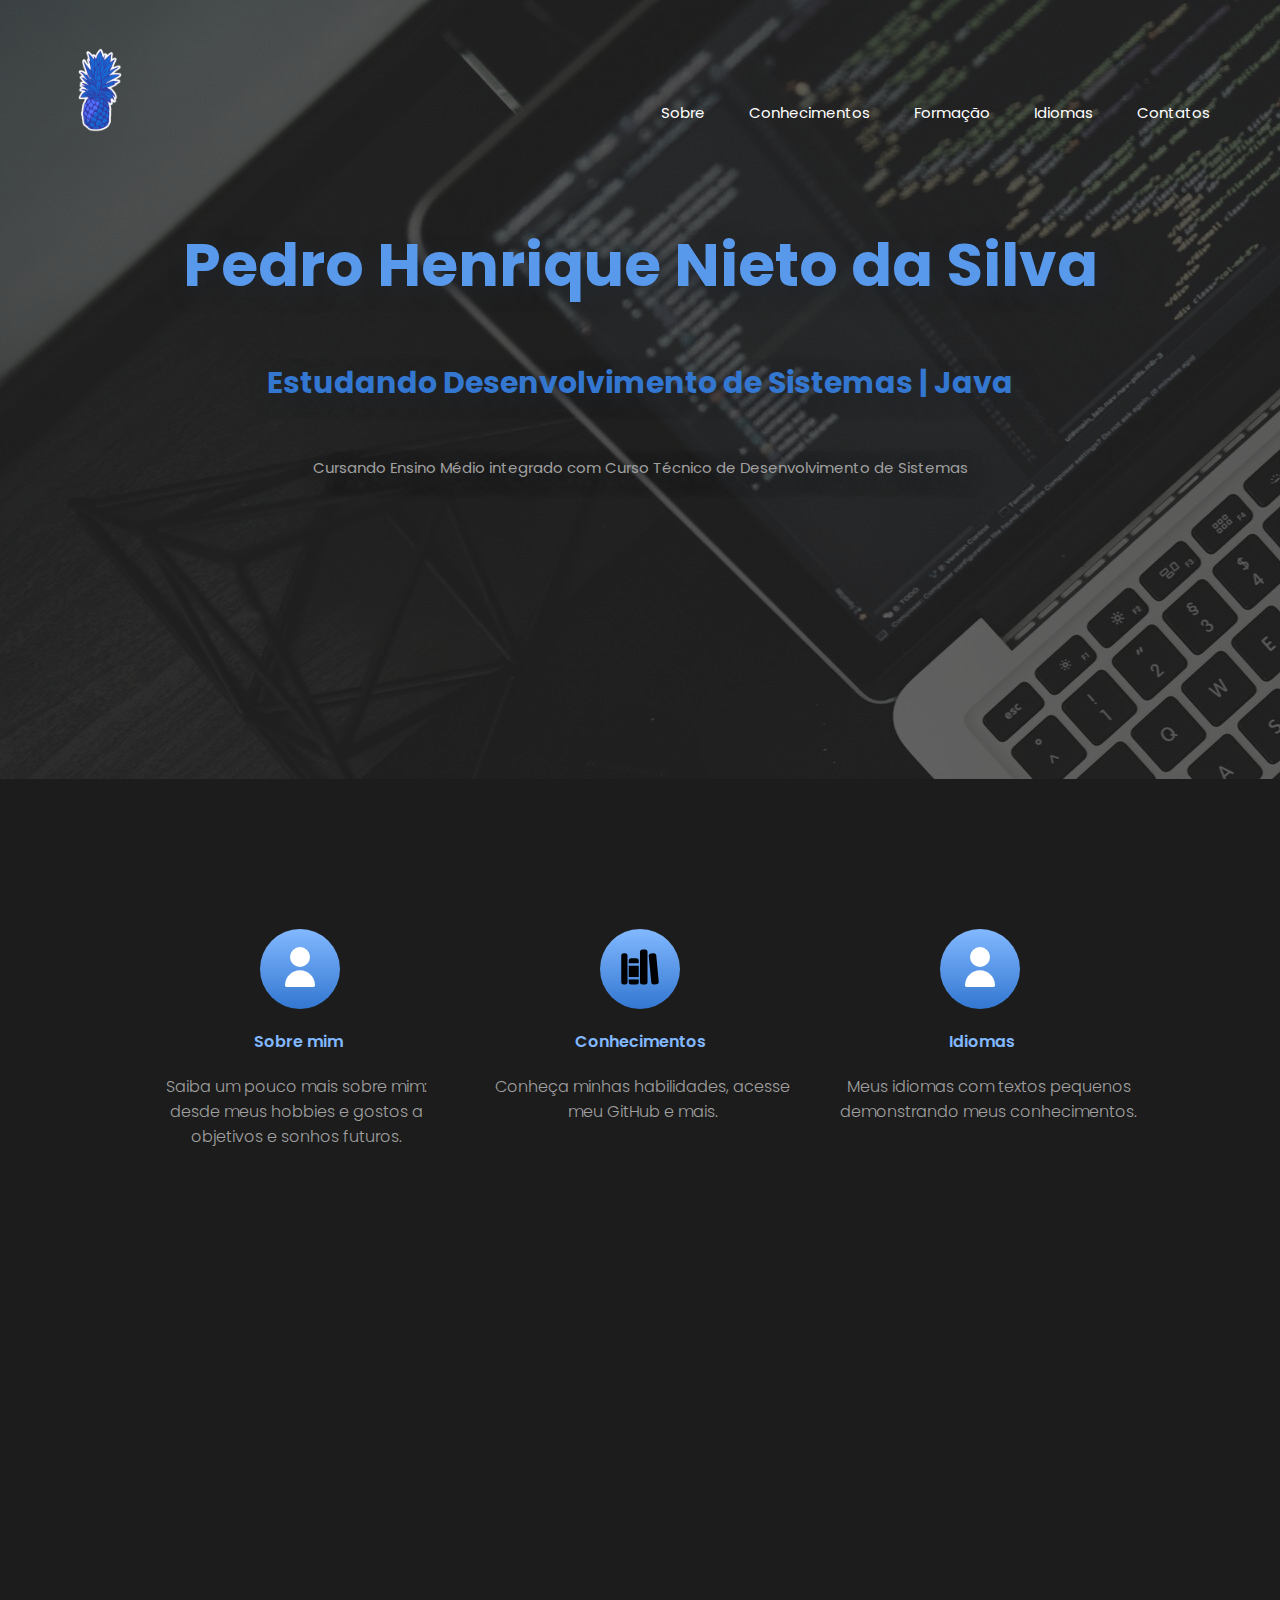
<file: index.html>
<!DOCTYPE html>
<html lang="en">
    <head>
        <meta charset="UTF-8">
        <meta http-equiv="X-UA-Compatible" content="IE=edge">
        <meta name="viewport" content="width=device-width, initial-scale=1.0">
        <link rel="stylesheet" href="style.css">
        <link rel="icon" ref="icon" type="image/png" href="img/logo.png">
        <title>Portfólio - Pedro Nieto</title>
    </head>
    <body id="bodyImg">

        <header>
            <img class="logo" src="img\logo.png"/>

            <div id="ulHeader">
                <span class="liHeader">Sobre</span>
                <span class="liHeader">Conhecimentos</span>
                <span class="liHeader">Formação</span>
                <span class="liHeader">Idiomas</span>
                <span class="liHeader">Contatos</span>
            </div>          
        </header>

        <h1 id="nome"> Pedro Henrique Nieto da Silva</h1><br><br>
        <h2 id="subTitulo">Estudando Desenvolvimento de Sistemas | Java</h2><br><br>
        <p id="cursando">Cursando Ensino Médio integrado com Curso Técnico de Desenvolvimento de Sistemas</p>

        <div class="scrollIconDiv">
        <lord-icon class="scrollIcon"
            src="https://cdn.lordicon.com/wtfdpwey.json"
            trigger="loop"
            delay="500"
            colors="primary:#ffffff,secondary:#3377d1">
        </lord-icon>
        </div>
        

        <main id="main1">
            <div class="iconsCircles">
                <div class="circles"><img class="iconsInsideCircle" src="user.svg"/></div>
                <div class="circles"><img class="iconsInsideCircle" src="library.svg"/></div>
                <div class="circles"><img class="iconsInsideCircle" src="user.svg"/></div>
            </div>
            
            <div class="textsCirclesDiv">
                <div id="circleSobre" class="textCircles" >
                    <span>Sobre mim</span>
                </div>
                
                <div id="circleConhecimentos" class="textCircles">
                    <span>Conhecimentos</span>
                </div>

                <div id="circleIdiomas" class="textCircles">
                    <span>Idiomas</span>
                </div>
            </div>
            <div class="descriptionsDiv">
                <p id="description1" class="descriptionDiv">Saiba um pouco mais sobre mim: desde meus hobbies e gostos a objetivos e sonhos futuros.</p>
                <p id="description2" class="descriptionDiv">Conheça minhas habilidades, acesse meu GitHub e mais.</p>
                <p id="description3" class="descriptionDiv">Meus idiomas com textos pequenos demonstrando meus conhecimentos.</p>
            </div>
        </main>

        <footer>
            
        </footer>
        <script src="https://cdn.lordicon.com/pzdvqjsp.js"></script>
    </body>
</html>
</file>
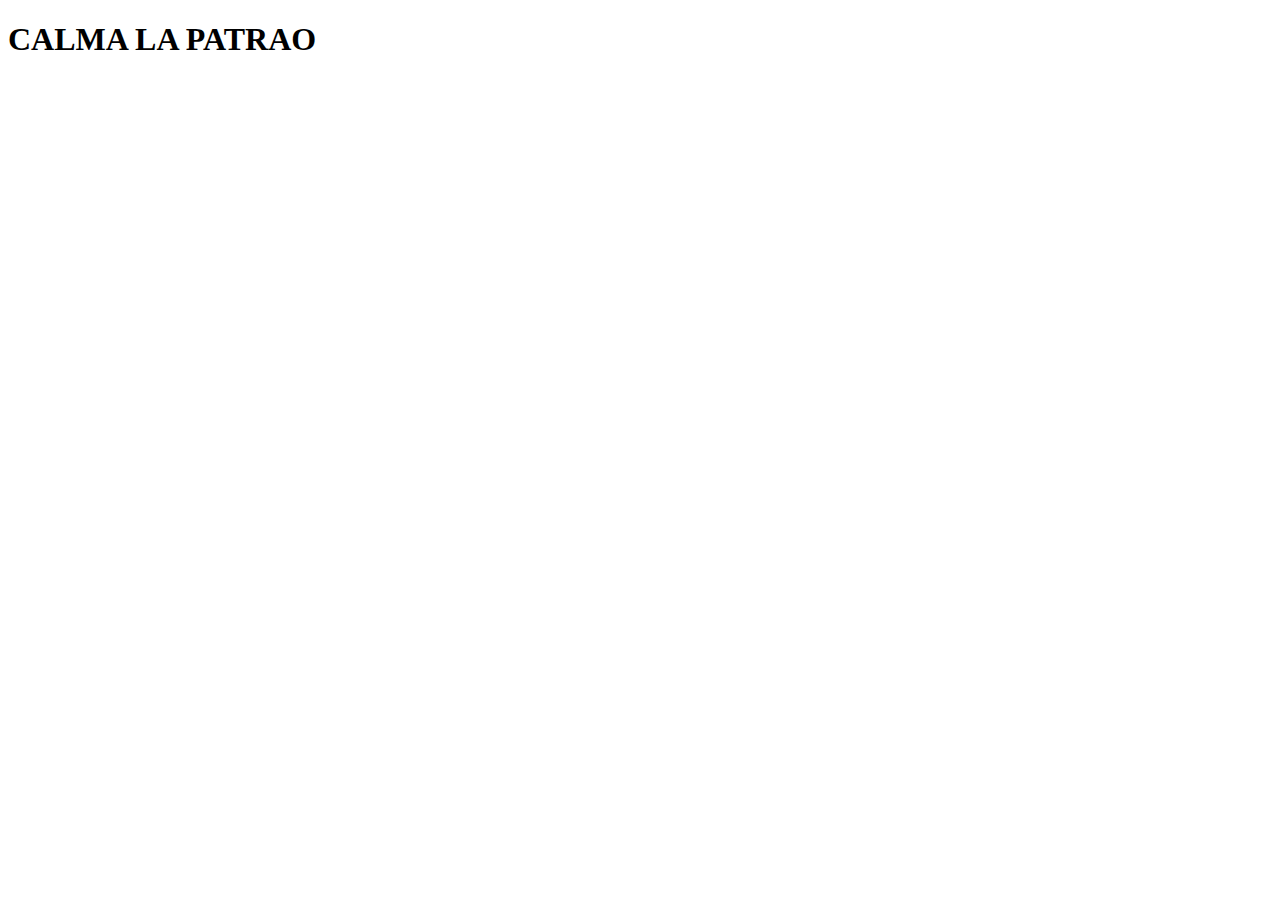
<file: conhecimento.html>
<!DOCTYPE html>
<html lang="en">
<head>
    <meta charset="UTF-8">
    <meta http-equiv="X-UA-Compatible" content="IE=edge">
    <meta name="viewport" content="width=device-width, initial-scale=1.0">
    <title>Document</title>
</head>
<body>
    <h1>CALMA LA PATRAO</h1>
</body>
</html>
</file>
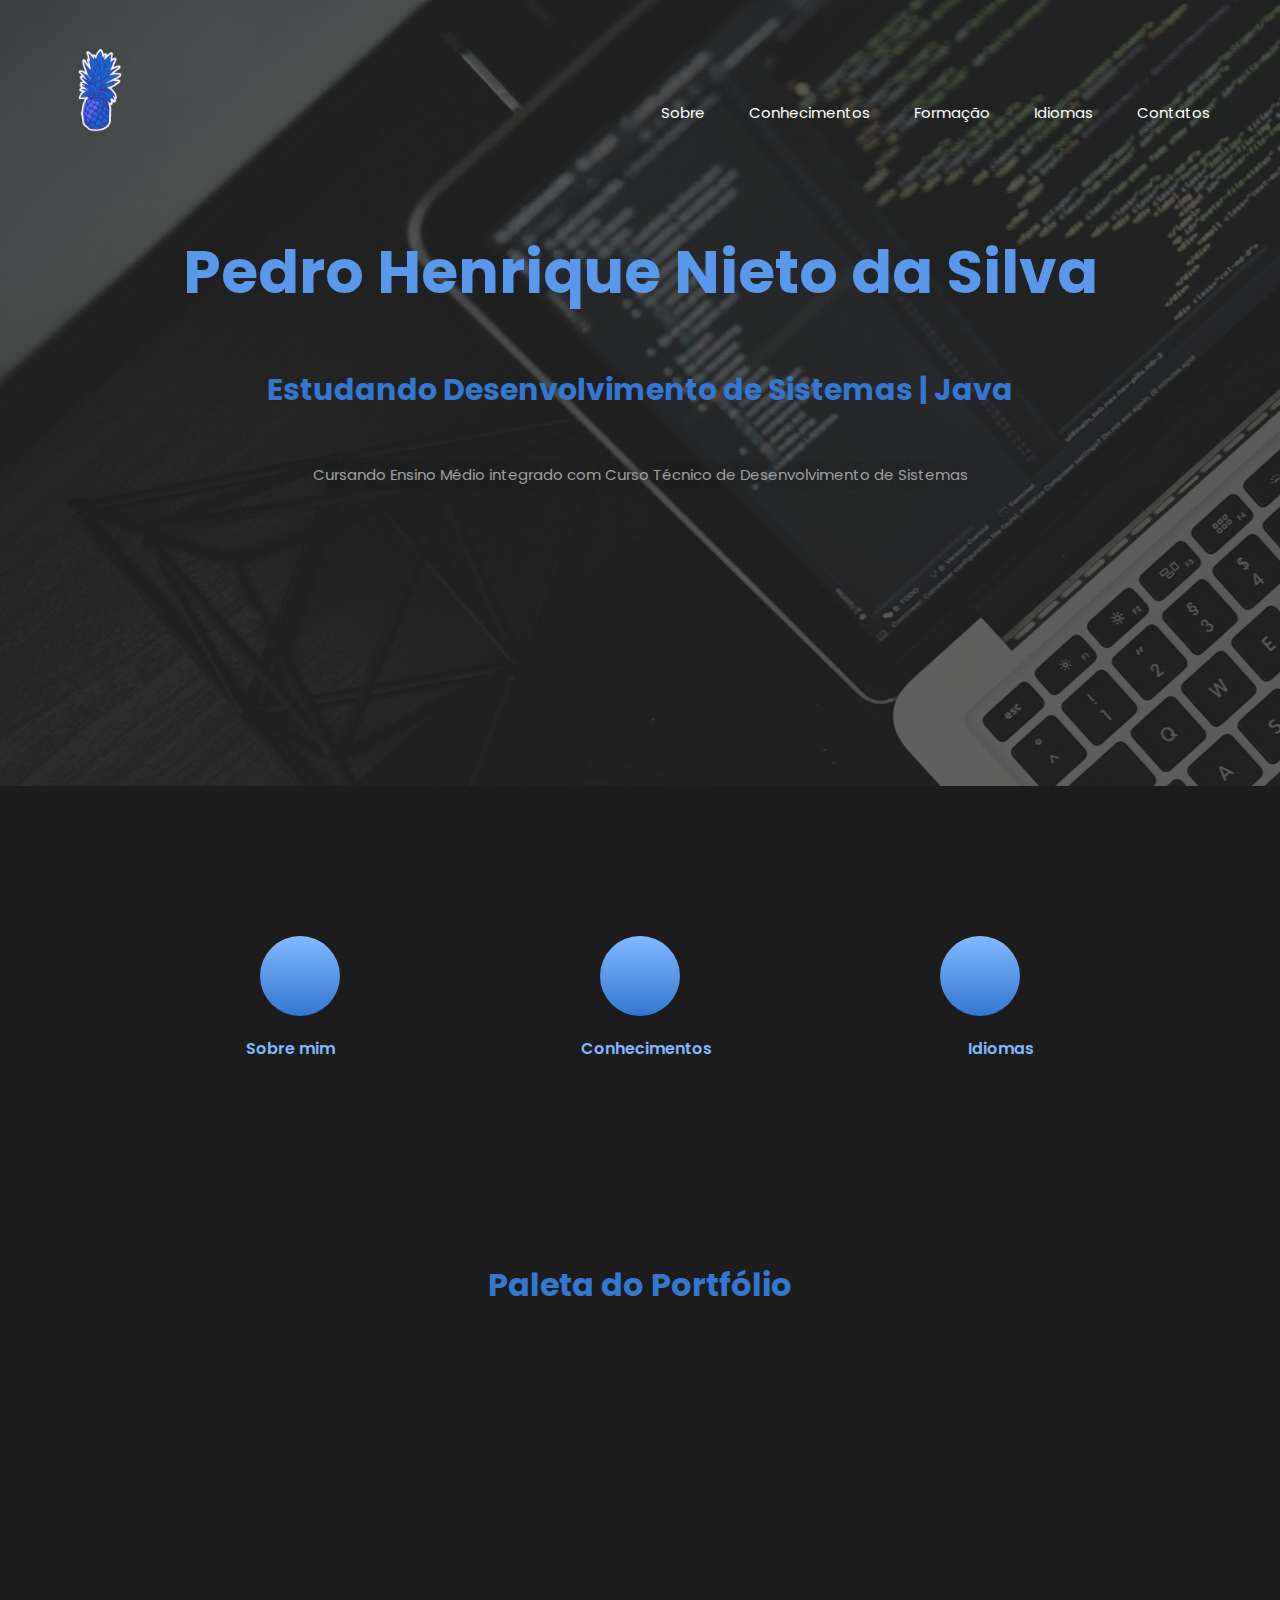
<file: main.html>
<!DOCTYPE html>
<html lang="en">
    <head>
        <meta charset="UTF-8">
        <meta http-equiv="X-UA-Compatible" content="IE=edge">
        <meta name="viewport" content="width=device-width, initial-scale=1.0">
        <link rel="stylesheet" href="main.css">
        <link rel="icon" ref="icon" type="image/png" href="img/logo.png">
        <title>Portfólio - Pedro Nieto</title>
    </head>

    <body id="bodyImg">
        <header>
            <a href="https://github.com/Pedroo-Nietoo" target="_blank">
                <img class="logo" src="img\logo.png"/>
            </a>

            <div id="divHeader">
                <span class="itemHeader">Sobre</span>
                <span class="itemHeader">Conhecimentos</span>
                <span class="itemHeader">Formação</span>
                <span class="itemHeader">Idiomas</span>
                <span class="itemHeader">Contatos</span>
            </div>          
        </header>

        <h1 id="nome"> Pedro Henrique Nieto da Silva</h1><br><br>
        <h2 id="subTitulo">Estudando Desenvolvimento de Sistemas | Java</h2><br><br>
        <p id="cursando">Cursando Ensino Médio integrado com Curso Técnico de Desenvolvimento de Sistemas</p>

        <div class="divScrollIcon">
        <lord-icon class="scrollIcon"
            src="https://cdn.lordicon.com/wtfdpwey.json"
            trigger="loop"
            delay="500"
            colors="primary:#FFF,secondary:#3377d1">
        </lord-icon>
        </div>
        
        <main id="main1">
            <div class="divCirculos">
                <div class="circulos">
                    <lord-icon class="iconesDentroCirculo"
                    src="https://cdn.lordicon.com/hbvyhtse.json"
                    trigger="hover"
                    colors="primary:#FFF"
                    state="hover">
                    </lord-icon>
                </div>
                <div class="circulos">
                    <lord-icon class="iconesDentroCirculo"
                        src="https://cdn.lordicon.com/qvbrkejx.json"
                        trigger="hover"
                        colors="primary:#FFF"
                        state="morph">
                    </lord-icon>
                </div>
                <div class="circulos">
                    <lord-icon class="iconesDentroCirculo"
                        src="https://cdn.lordicon.com/pkmkagva.json"
                        trigger="hover"
                        colors="primary:#FFF"
                        state="hover">
                    </lord-icon>
                </div>
            </div>
            
            <div class="divTextoCirculos">
                <div class="textoCirculos">
                    <span id="circuloSobre">Sobre mim</span>
                </div>
                <div class="textoCirculos">
                    <span id="circuloConhecimentos">Conhecimentos</span>
                </div>
                <div class="textoCirculos">
                    <span id="circuloidiomas">Idiomas</span>
                </div>
            </div>

            <div id="divPaletaCompleta">
                <div id="divTituloPaleta">
                <h1 id="tituloPaleta">Paleta do Portfólio</h1>
            </div>

            <div id="paleta">
                <script src="https://coolors.co/palette-widget/widget.js"></script>
      <script data-id="02912136007601809">new CoolorsPaletteWidget("02912136007601809", ["3377d1","5999ec","82b8ff","ffffff","a0a0a0","22272e", "1c1c1c"]); </script>
            </div>
            </div>
            
        <script src="https://cdn.lordicon.com/pzdvqjsp.js"></script>
    </body>
</html>
</file>
<file: style.css>
@import url('https://fonts.googleapis.com/css2?family=Poppins:wght@300;400;500;600;700;800&display=swap');

*{
    margin: 0;
    padding: 0;
    font-family: 'Poppins', sans-serif;
}

#bodyImg{
    background-image: url("img/Fundo\ introdução.png");
}

header{
    display: flex;
    justify-content: space-between;
}
        
.logo{
    margin-top: 40px;
    margin-left: 50px;
    width: 100px;
    height: 100px;
}
        
#ulHeader{
    margin-top: 100px;
    margin-left: 50px;
    margin-right: 50px;
}

.liHeader{
    margin-left: 20px;
    margin-right: 20px;
    font-size: 15px;
    color: #FFF;
}

#nome{
    display: flex;
    justify-content: center;
    margin-top: 80px;
    font-size: 60px;
    color: #5999ec;
    text-shadow: 5px 5px 20px #22272E;
}

#subTitulo{
    display: flex;
    justify-content: center;
    font-size: 30px;
    color: #3377D1;
    text-shadow: 5px 5px 20px #22272E;
}

#cursando{
    display: flex;
    justify-content: center;
    font-size: 15px;
    color: #a0a0a0;
    text-shadow: 5px 5px 20px #22272E;
}

.scrollIconDiv{
    display: flex;
    justify-content: center;
}
.scrollIcon{
    margin-top: 100px;
    width: 50px;
    height: 50px;
    margin-bottom: 150px;
}

#main1 {
    background-color: #1C1C1C;
    width: 100%;
    height: 100vh; 
}

.iconsCircles{
    display: flex;
    justify-content: space-evenly;
}

.circles{
    margin-top: 150px;
    width: 80px;
    height: 80px;
    background-image: linear-gradient(#82b8ff, #3377D1);
    border-radius: 100%;
}

.iconInsideCircles{
    height: 50px;
    width: 50px;
    color: #FFF;
}

.textsCirclesDiv{
    display: flex;
    justify-content: space-evenly;
}

.textCircles{
        color: #82b8ff;
        font-weight: 600;
        margin-top: 20px;
}

#circleSobre{
    margin-left: 22px;
}   

#circleConhecimentos{
    margin-right: 10.5px;
}

#circleIdiomas{
    margin-right: 33px;
}

.descriptionsDiv{
    display: flex;
    justify-content: space-evenly;
}

.descriptionDiv{
    color: #a0a0a0;
    font-weight: 300;  
    margin-top: 20px;
    text-align: center;
}

#description1{
    margin-left: 100px;
    width: 300px;
}

#description2{
    width: 300px;
}

#description3{
    margin-right: 95px;
    width: 300px;
}

.iconsInsideCircle{
    color: #FFF;
    margin-top: 18px;
    margin-left: 14.5px;
    width: 50px;
    height: 40px;
}
</file>
<file: main.css>
@import url('https://fonts.googleapis.com/css2?family=Poppins:wght@300;400;500;600;700;800&display=swap');

*{
    margin: 0;
    padding: 0;
    font-family: 'Poppins', sans-serif;
}

#bodyImg{
    background-image: url("img/Fundo\ introdução.png");
    min-height: 500px;
    background-attachment: fixed;
}

header{
    display: flex;
    justify-content: space-between;
}
        
.logo:not(:hover){
    margin-top: 40px;
    margin-left: 50px;
    width: 100px;
    height: 100px;
    transition: .5s;
}

.logo:hover{
    margin-top: 40px;
    margin-left: 50px;
    width: 100px;
    height: 100px;
    transition: .5s;
    transform: scale(1.5,1.5);
    filter: drop-shadow(0 0 10px #FFF);
}

#divHeader{
    margin-top: 100px;
    margin-left: 50px;
    margin-right: 50px;
}

.itemHeader{
    margin-left: 20px;
    margin-right: 20px;
    font-size: 15px;
    color: #FFF;
}

#nome{
    display: flex;
    justify-content: center;
    margin-top: 80px;
    font-size: 60px;
    color: #5999ec;
}

#subTitulo{
    display: flex;
    justify-content: center;
    font-size: 30px;
    color: #3377D1;
}

#cursando{
    display: flex;
    justify-content: center;
    font-size: 15px;
    color: #a0a0a0;
    text-shadow: 0 0 10px #22272E;
}

.divScrollIcon{
    display: flex;
    justify-content: center;
}
.scrollIcon{
    margin-top: 100px;
    width: 50px;
    height: 50px;
    margin-bottom: 150px;
}

#main1 {
    background-color: #1C1C1C;
    width: 100%;
    height: 100vh; 
}

.divCirculos{
    display: flex;
    justify-content: space-evenly;
}

.circulos{
    margin-top: 150px;
    width: 80px;
    height: 80px;
    background-image: linear-gradient(#82b8ff, #3377D1);
    border-radius: 100%;
}

.iconesDentroCirculo{
    height: 40px;
    width: 40px;
    color: #FFF;
    margin-left: 20px;
    margin-top: 20px;
}

.divTextoCirculos{
    display: flex;
    justify-content: space-evenly;
}

.textoCirculos{
        color: #82b8ff;
        font-weight: 600;
        margin-top: 20px;
}

#circuloSobre{
    display: flex;
    justify-content: center;
}   

#circuloConhecimentos{
    margin-right: 10.5px;
}

#circuloIdiomas{
    margin-right: 35px;
}

#divPaletaCompleta{
    margin-top: 200px;
}
#paleta{
    margin-left: 450px;
    margin-right: 450px;
    filter: drop-shadow(0 0 5px #a0a0a0);
}

#divTituloPaleta{
    display: flex;
    justify-content: center;
}

#tituloPaleta{
    margin-bottom: 50px;
    color: #3377D1;
}
</file>
